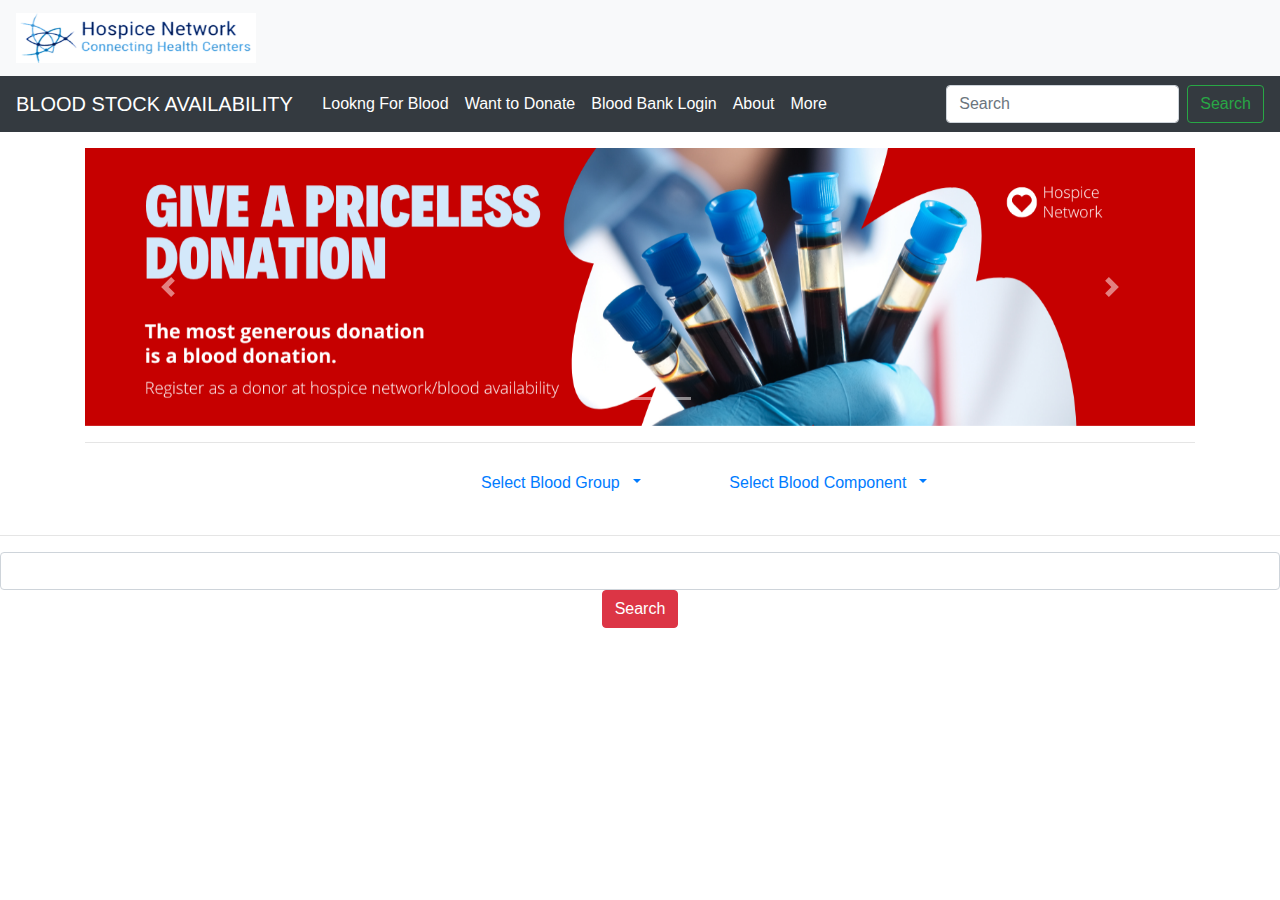
<file: BB.html>
<!DOCTYPE html>
<html lang="en">
  <head>
    <meta charset="utf-8">
    <meta http-equiv="X-UA-Compatible" content="IE=edge">
    <meta name="viewport" content="width=device-width, initial-scale=1">
    <title>Hospice network/blood availability</title>
    
    <link href="bootstrap-4.4.1.css" rel="stylesheet">
    
  </head>
  <body>
    <nav class="navbar navbar-light bg-light">
      <a class="navbar-brand" href="#">
        <img src="Images/LOGO.png" width="240" height="50" class="d-inline-block align-top" alt="">
      </a>
    </nav>
    <nav class="navbar navbar-expand-lg navbar-dark bg-dark">
      <a class="navbar-brand" href="#">BLOOD STOCK AVAILABILITY&nbsp;</a>
      <button class="navbar-toggler" type="button" data-toggle="collapse" data-target="#navbarSupportedContent" aria-controls="navbarSupportedContent" aria-expanded="false" aria-label="Toggle navigation">
      <span class="navbar-toggler-icon"></span>
      </button>
      <div class="collapse navbar-collapse" id="navbarSupportedContent">
        <ul class="navbar-nav mr-auto">
          <li class="nav-item active">
            <a class="nav-link" href="#">Lookng For Blood <span class="sr-only">(current)</span></a>
          </li>
          <li class="nav-item active">
            <a class="nav-link" href="#">Want to Donate <span class="sr-only">(current)</span></a>
          </li>
          <li class="nav-item active">
            <a class="nav-link" href="#">Blood Bank Login <span class="sr-only">(current)</span></a>
          </li>
          <li class="nav-item active">
            <a class="nav-link" href="#">About <span class="sr-only">(current)</span></a>
          </li>
          <li class="nav-item active">
            <a class="nav-link" href="#">More <span class="sr-only">(current)</span></a>
          </li>
        </ul>
        <form class="form-inline my-2 my-lg-0">
          <input class="form-control mr-sm-2" type="search" placeholder="Search" aria-label="Search">
          <button class="btn btn-outline-success my-2 my-sm-0" type="submit">Search</button>
        </form>
      </div>
  </nav>
    <div class="container mt-3">
      <div class="row">
        <div class="col-12">
          <div id="carouselExampleControls" class="carousel slide" data-ride="carousel">
            <ol class="carousel-indicators">
              <li data-target="#carouselExampleControls" data-slide-to="0" class="active"></li>
              <li data-target="#carouselExampleControls" data-slide-to="1"></li>
              <li data-target="#carouselExampleControls" data-slide-to="2"></li>
            </ol>
            <div class="carousel-inner">
              <div class="carousel-item active">
                <img class="d-block w-100" src="Images/BB1.png"First slide">
                <div class="carousel-caption d-none d-md-block">
                </div>
              </div>
              <div class="carousel-item">
                <img class="d-block w-100" src="Images/BB2.png" alt="Second slide">
                <div class="carousel-caption d-none d-md-block">
                </div>
              </div>
              <div class="carousel-item">
                <img class="d-block w-100" src="Images/BB3.png" alt="Third slide">
                <div class="carousel-caption d-none d-md-block">
                </div>
              </div>
            </div>
            <a class="carousel-control-prev" href="#carouselExampleControls" role="button" data-slide="prev">
            <span class="carousel-control-prev-icon" aria-hidden="true"></span>
            <span class="sr-only">Previous</span>
            </a>
            <a class="carousel-control-next" href="#carouselExampleControls" role="button" data-slide="next">
            <span class="carousel-control-next-icon" aria-hidden="true"></span>
            <span class="sr-only">Next</span>
            </a>
          </div>
        </div>
      </div>
      <hr>
    </div>
    <section>
      <div class="container">
        <div class="row">
          <div class="col-lg-4 col-md-6 col-12">
            <ul class="list-unstyled">
              <li class="media">
                <div class="media-body">
                  <h5 class="mt-0 mb-1">
            
                </div>
              </li>
            </ul>
          </div>
          <div class="col-lg-4 col-md-6 col-12">
            <ul class="list-unstyled">
              <li class="media">
                <div class="media-body ">
                  <h5 class="mt-0 mb-1"></h5>
                  <a class="nav-link dropdown-toggle" href="#" id="navbarDropdown" role="button" data-toggle="dropdown" aria-haspopup="true" aria-expanded="false">Select Blood Group&nbsp;
                </a>
                <div class="dropdown-menu" aria-labelledby="navbarDropdown">
                    <a class="dropdown-item" href="#">AB-ve</a>
                    <a class="dropdown-item" href="#">AB+ve</a>
                    <a class="dropdown-item" href="#">A-ve</a>
                    <a class="dropdown-item" href="#">A+ve</a>
                    <a class="dropdown-item" href="#">B-ve</a>
                    <a class="dropdown-item" href="#">B+ve</a>
                    <a class="dropdown-item" href="#">Oh-ve</a>
                    <a class="dropdown-item" href="#">Oh+ve</a>
                    <a class="dropdown-item" href="#">O-ve</a>
                    <a class="dropdown-item" href="#">O+ve</a>
                    <a class="dropdown-item" href="#">All Blood Groups</a>
                    <div class="dropdown-divider"></div>
                    <a class="dropdown-item" href="#">Search</a>
                  </div>
              </h5>
              
            </div>
          <div class="col-lg-4 d-md-none d-lg-block">
            <ul class="list-unstyled">
              <li class="media">
                
                <div class="media-body">
                  <h5 class="mt-0 mb-1"></h5>
                  <a class="nav-link dropdown-toggle" href="#" id="navbarDropdown" role="button" data-toggle="dropdown" aria-haspopup="true" aria-expanded="false">Select Blood Component&nbsp;
                </a>
                <div class="dropdown-menu" aria-labelledby="navbarDropdown">
                    <a class="dropdown-item" href="#">Whole Blood</a>
                    <a class="dropdown-item" href="#">Singlr Donor Platelets</a>
                    <a class="dropdown-item" href="#">Singlr Donor Plasma</a>
                    <a class="dropdown-item" href="#">Sagm Packed RBCs</a>
                    <a class="dropdown-item" href="#">Platelet Rich Plasma</a>
                    <a class="dropdown-item" href="#">Platelet Poor Plasma</a>
                    <a class="dropdown-item" href="#">Platelet Concentrate</a>
                    <a class="dropdown-item" href="#">Plasma</a>
                    <a class="dropdown-item" href="#">Packed RBC</a>
                    <a class="dropdown-item" href="#">Leukoreduced RBC</a>
                    <a class="dropdown-item" href="#">Fresh Frozen Plasma</a>
                    <a class="dropdown-item" href="#">Cryoprecipitate</a>
                    <a class="dropdown-item" href="#">Cryo poor plasma</a>
                    <div class="dropdown-divider"></div>
                    <a class="dropdown-item" href="#">Search</a>
                  </div>
              </h5>
              
            </div>
        </div>
      </div>
    </section>
    <hr>
    <div><input type="text" class="form-control" id="priceto" aria-describedby="basic-addon2">
    </div>
  </div>
  <p class="text-center"><a href="#" class="btn btn-danger" role="button">Search </a></p>
</form>
    <!-- jQuery (necessary for Bootstrap's JavaScript plugins) -->
    <script src="jquery-3.4.1.min.js"></script>
    <!-- Include all compiled plugins (below), or include individual files as needed -->
    <script src="popper.min.js"></script>
    <script src="bootstrap-4.4.1.js"></script>
  </body>
</html>
</file>
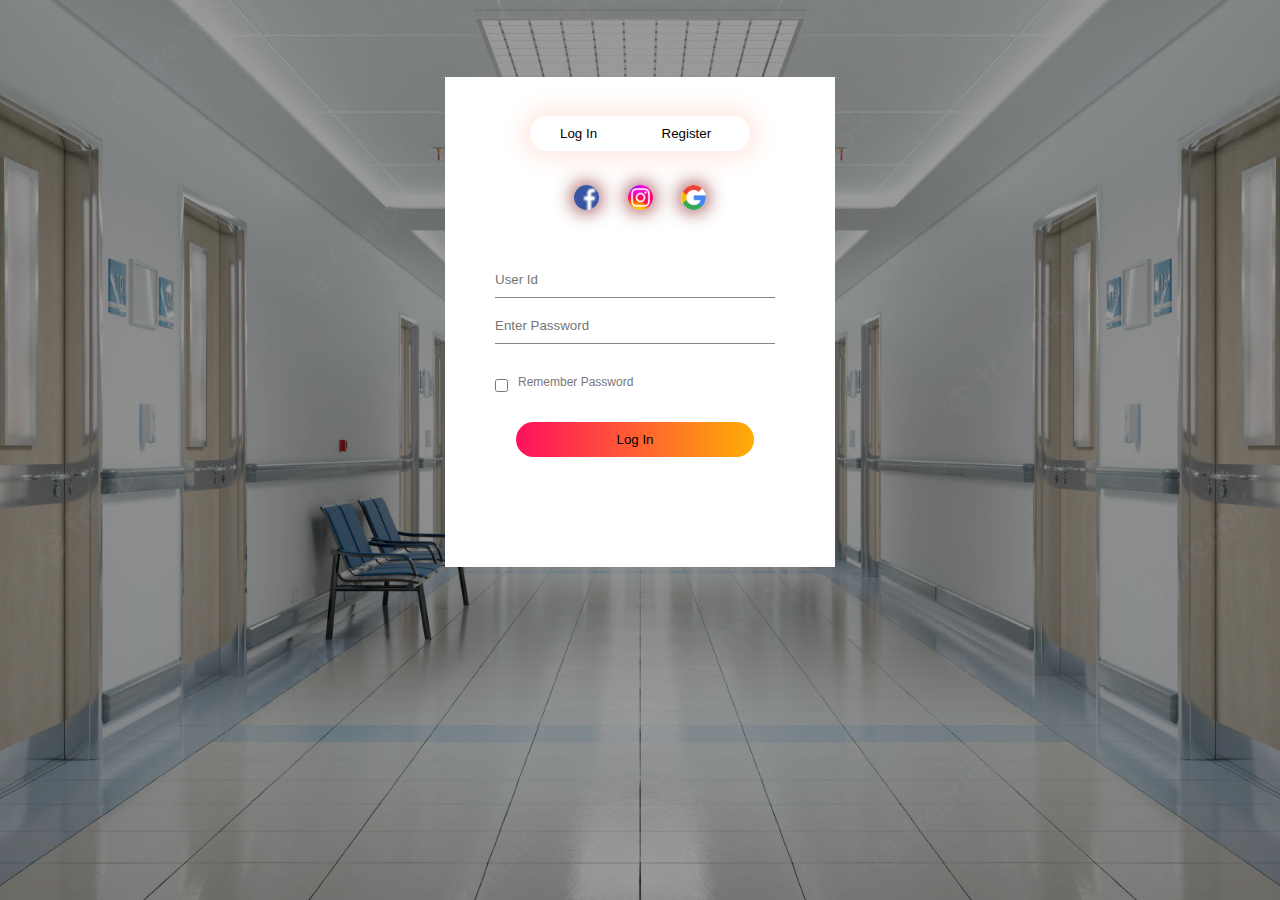
<file: login logout.html>
<html>
<head>
    <title>Login and Regesteration form</title>
    <link rel="stylesheet" href="style.css">
</head>
<body>
    <div class="hero">
        <div class="form-box">
            <div class="button-box">
                <div id="btn"></div>
                <button type="button" class="toggle-btn" onclick="login()">Log In</button>
                <button type="button" class="toggle-btn" onclick="register()">Register</button>
            </div>
            <div class="social-icons">
                <img src="Images/fb.png">
                <img src="Images/insta.webp">
                <img src="Images/google.webp">
        </div>
        <from id="login" class="input-group">
            <input type="text" class="input-field" placeholder="User Id" required>
            <input type="text" class="input-field" placeholder="Enter Password" required>
            <input type="checkbox" class="chech-box"><span>Remember Password</span>
            <button type="submit" class="submit-btn">Log In</button>
        </from>
        <from id="Register" class="input-group">
            <input type="text" class="input-field" placeholder="User Id" required>
            <input type="email" class="input-field" placeholder="Email Id" required>
            <input type="text" class="input-field" placeholder="Enter Password" required>
            <input type="checkbox" class="chech-box"><span>I agree to the terms & conditions</span>
            <button type="submit" class="submit-btn">Register</button>
        </from>
    </div>
</div>
<script>
    var x = document.getElementById("login");
    var y = document.getElementById("Register");
    var z = document.getElementById("btn");

    function register(){
        x.style.left = "-400px";
        y.style.left = "50px";
        z.style.left = "110px";
    }
    function login(){
        x.style.left = "50px";
        y.style.left = "450px";
        z.style.left = "0px";
    }
</script>
        
</body>
</html>
</file>
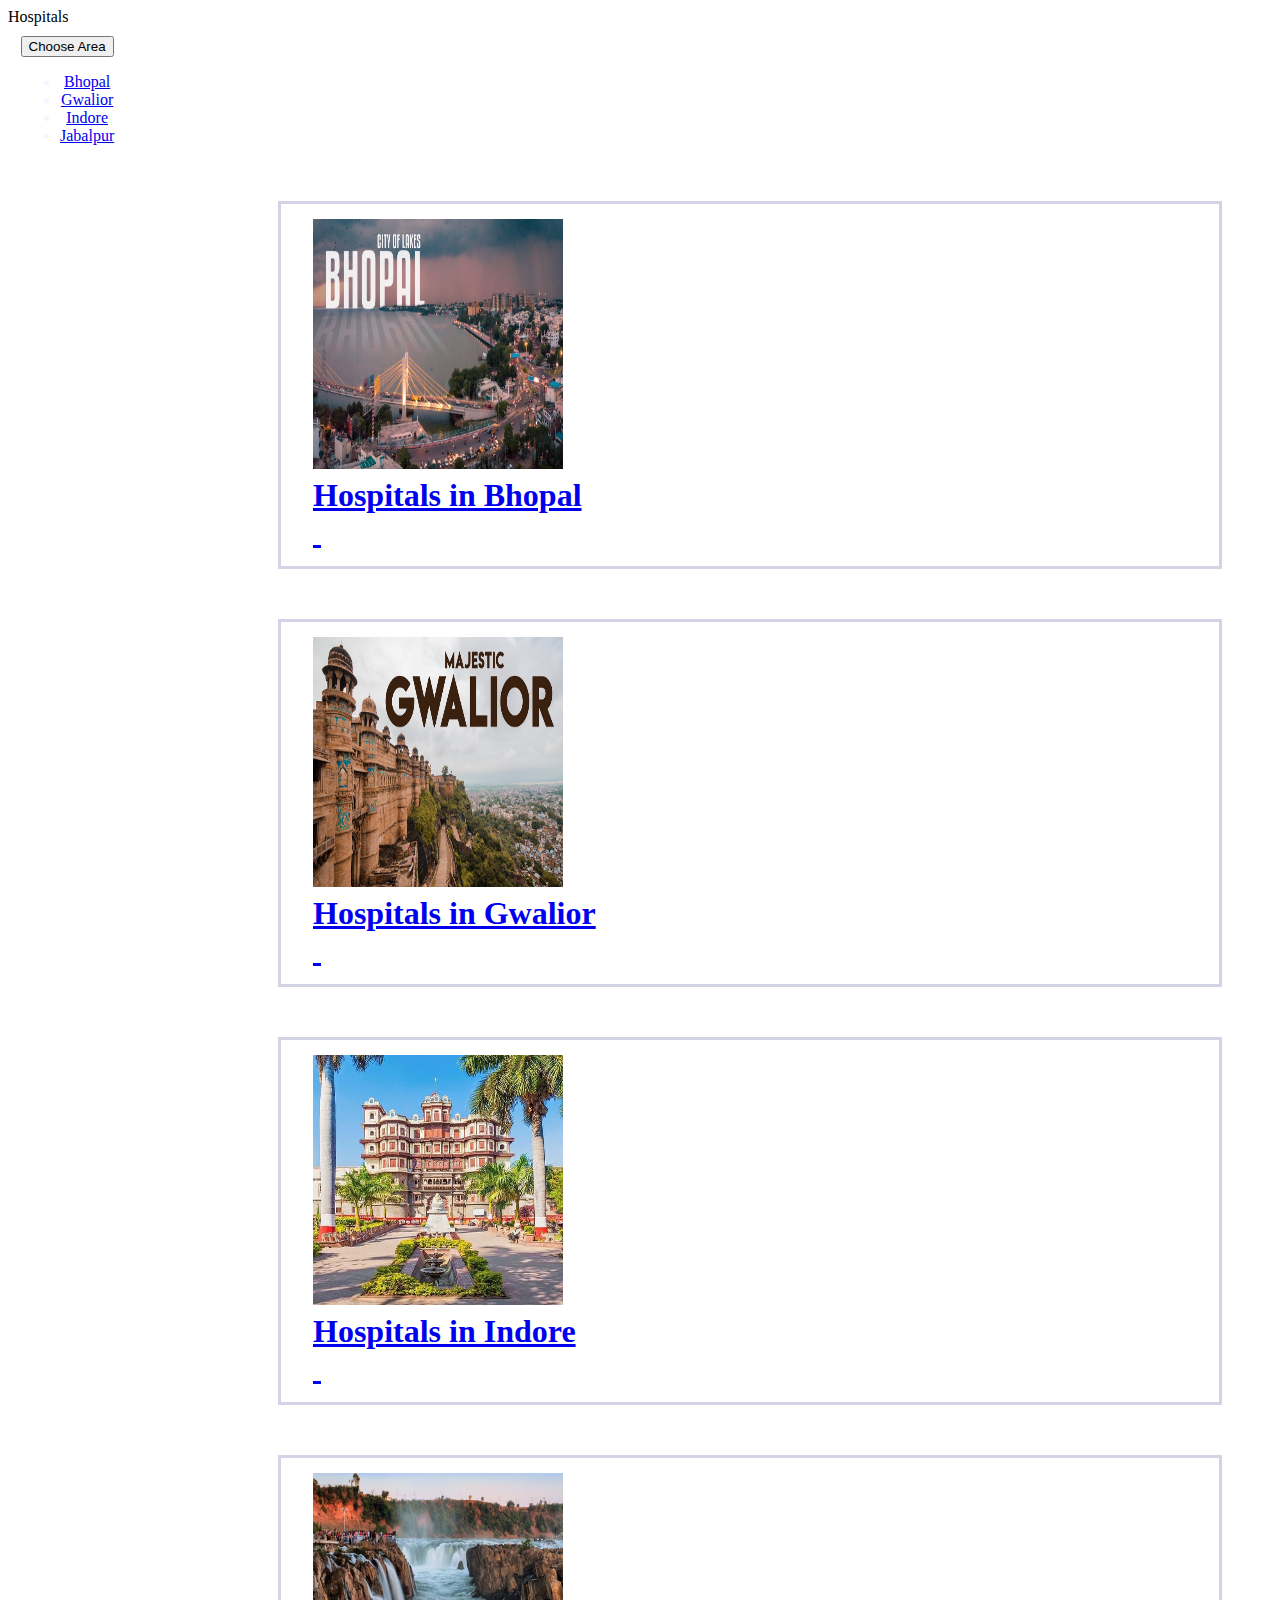
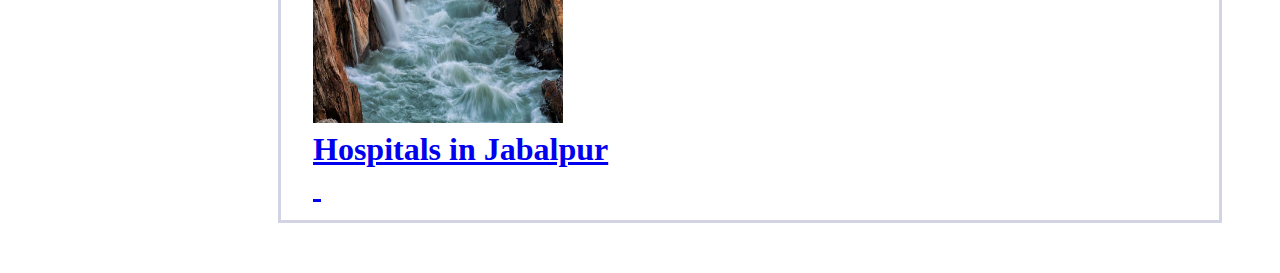
<file: newHos.html>
<!doctype html>
<html lang="en">
  <head>
    <meta charset="utf-8">
    <meta name="viewport" content="width=device-width, initial-scale=1">
    <link href="https://cdn.jsdelivr.net/npm/bootstrap@5.2.0/dist/css/bootstrap.min.css" rel="stylesheet" integrity="sha384-gH2yIJqKdNHPEq0n4Mqa/HGKIhSkIHeL5AyhkYV8i59U5AR6csBvApHHNl/vI1Bx" crossorigin="anonymous">
<script src="https://cdn.jsdelivr.net/npm/bootstrap@5.2.0/dist/js/bootstrap.bundle.min.js" integrity="sha384-A3rJD856KowSb7dwlZdYEkO39Gagi7vIsF0jrRAoQmDKKtQBHUuLZ9AsSv4jD4Xa" crossorigin="anonymous"></script>
    <title>Hospitals</title>
    <style>
        
        figcaption{
            font-weight: bolder;
            font: optional;
        }
        #Soo{
            border: none;
            color: aliceblue;
            padding: 10px 10px;
            text-align: center;
            text-decoration: none;
            display: inline-block;
            font-size: 16px;
            margin: 0px 2px;
            cursor: pointer;
        }
        #B{
            border:outset;
            color: aliceblue;
            padding: 10px 10px;
            text-decoration: none;
            display: inline-block ;
            font-size: 10px;
            margin: 50px 0px 50px 400px;
            cursor: pointer;
        }
        #b{
            border:outset;
            color: aliceblue;
            padding: 10px 10px;
            text-decoration: none;
            display: inline-block ;
            font-size: 10px;
            margin: 50px 500px 50px 0px;
            cursor: pointer;
        }
        #A{
            padding: 15px 32px;
            margin: 30px 50px 50px 270px;
            border: solid rgba(39, 43, 126, 0.208);
            font-size: xx-large;
        }
        #AB{
            padding: 15px 32px;
            margin: 0px 50px 0px 270px;
            border: solid rgba(39, 43, 126, 0.208);
            font-size: xx-large;
        }
        #ABC{
            padding: 15px 32px;
            margin: 30px 50px 50px 270px;
            border: solid rgba(39, 43, 126, 0.208);
            font-size: xx-large;
        }
        #df{
            padding: 15px 32px;
            margin: 0px 50px 0px 270px;
            border: solid rgba(39, 43, 126, 0.208);
            font-size: xx-large;
        }
    </style>
  </head>
  <body>
    <nav class="navbar navbar-dark bg-dark">
        <div class="container-fluid">
          <span class="navbar-brand mb-0 h1">Hospitals</span>
        </div>
      </nav>
      
      
      <div id="Soo" class="dropdown">
        <button class="btn btn-secondary dropdown-toggle p-2" type="button" data-bs-toggle="dropdown" aria-expanded="false">
          Choose Area
        </button>
        <ul class="dropdown-menu ">
          <li><a class="dropdown-item" href="http://127.0.0.1:5500/Sub%20pages/bhopal%20hospitals.html">Bhopal</a></li>
          <li><a class="dropdown-item" href="http://127.0.0.1:5500/Sub%20pages/Gwalior%20hospitals.html">Gwalior</a></li>
          <li><a class="dropdown-item" href="http://127.0.0.1:5500/Sub%20pages/Source%20Code.html">Indore</a></li>
          <li><a class="dropdown-item" href="http://127.0.0.1:5500/Sub%20pages/Jabalpur%20hospital.html">Jabalpur</a></li>
        </ul>
      </div>

      <figure id="A" class="shadow p-3 mb-5 bg-body rounded" class="figure">
        <img src="Images/maxresdefault.jpg" class="figure-img img-fluid rounded " height="250px" width="250px" alt="..." >
        <a target="blank" class="nav-link" href="http://127.0.0.1:5500/Sub%20pages/bhopal%20hospitals.html"><figcaption class="figure-caption text-end">Hospitals in Bhopal</figcaption>&nbsp;</a>
      </figure>
      <figure id="ABC" class="shadow p-3 mb-5 bg-body rounded" class="figure">
        <img src="Images/maxresdefault (1).jpg" class="figure-img img-fluid rounded" height="250px" width="250px" alt="...">
       <a target="blank" class="nav-link" href="http://127.0.0.1:5500/Sub%20pages/Gwalior%20hospitals.html"><figcaption class="figure-caption text-end">Hospitals in Gwalior</figcaption>&nbsp;</a>
      </figure>
      <figure id="ABC" class="shadow p-3 mb-5 bg-body rounded" class="figure">
        <img src="Images/indore.jpg" class="figure-img img-fluid rounded" height="250px" width="250px" alt="...">
       <a target="blank" class="nav-link" href="http://127.0.0.1:5500/Sub%20pages/Source%20Code.html"><figcaption class="figure-caption text-end">Hospitals in Indore</figcaption>&nbsp;</a>
      </figure>

      <figure id="ABC" class="shadow p-3 mb-5 bg-body rounded" class="figure">
        <img src="Images/Dhuandhar-Falls.jpg" class="figure-img img-fluid rounded" height="250px" width="250px" alt="...">
       <a target="blank" class="nav-link" href="http://127.0.0.1:5500/Sub%20pages/Jabalpur%20hospital.html"><figcaption class="figure-caption text-end">Hospitals in Jabalpur</figcaption>&nbsp;</a>
      </figure>
  </body>
</html>
</file>
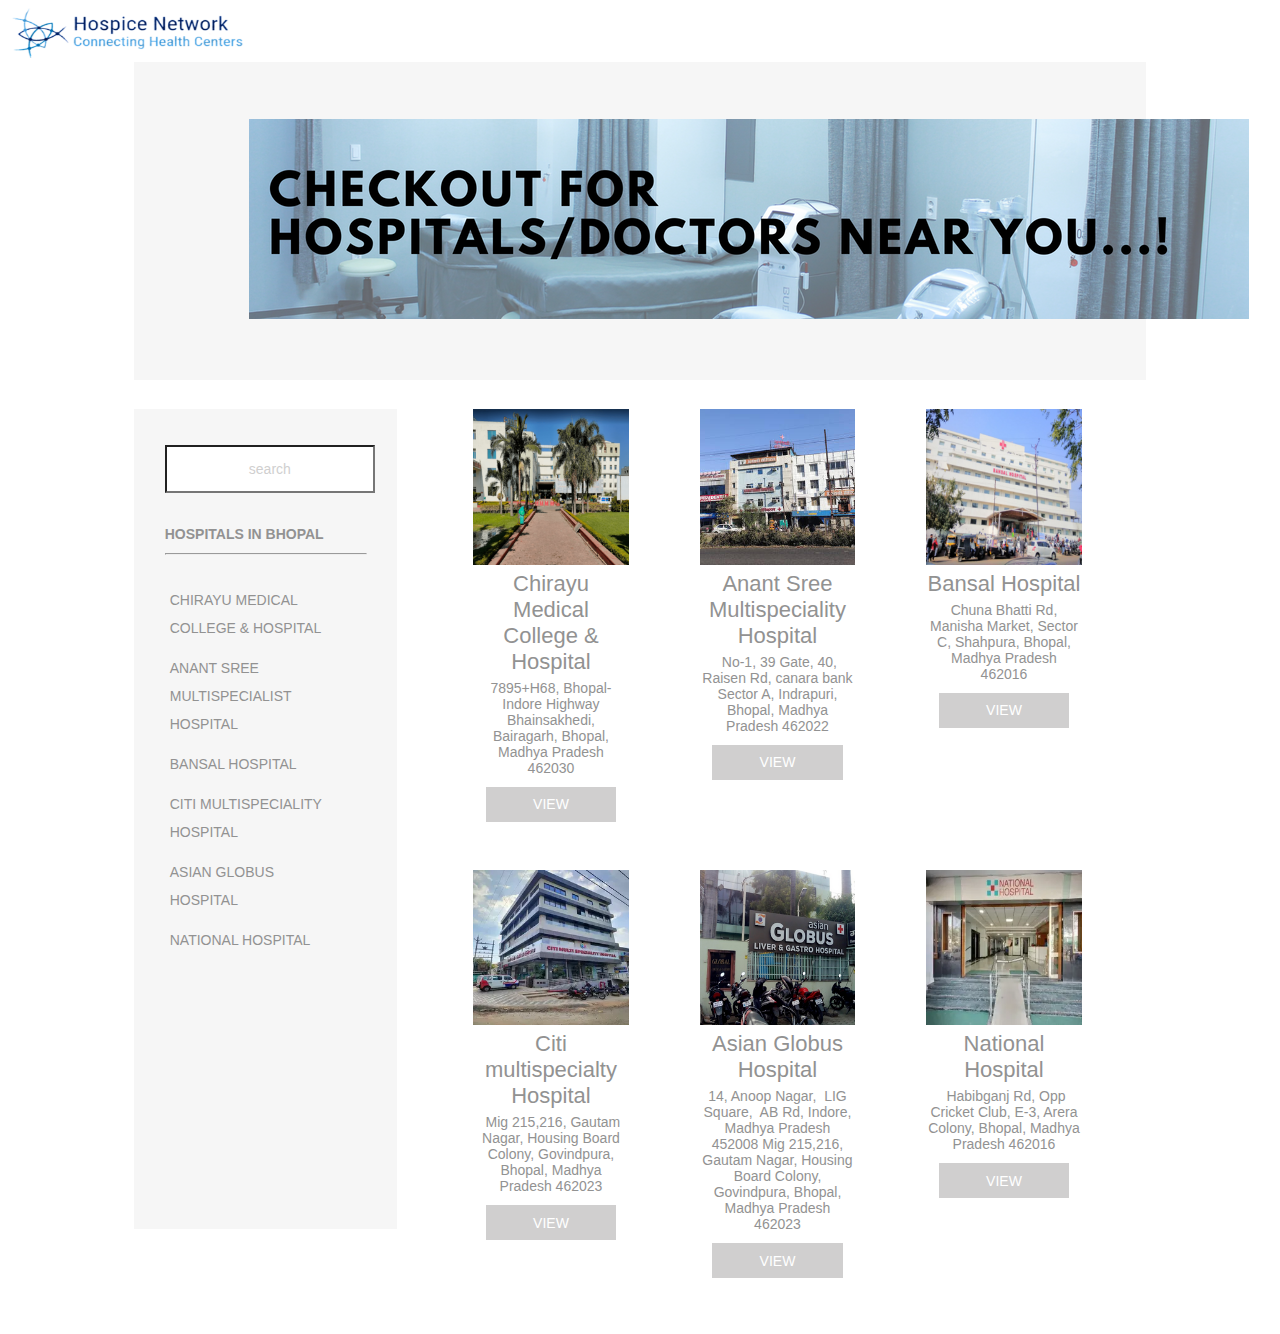
<file: Sub pages/bhopal hospitals.html>
<!doctype html>
<html>
<head>
<meta charset="utf-8">
<title>Hospice Network/hospitals/sub-hospitals</title>
<link href="eCommerceStyle.css" rel="stylesheet">
<meta name="viewport" content="width=device-width, initial-scale=1">
<link href="file:///C|/Users/This Pc/AppData/Roaming/Adobe/Dreamweaver 2021/en_US/Configuration/Temp/Assets/eam30F9.tmp/eCommerceAssets/styles/eCommerceStyle.css" rel="stylesheet" type="text/css">
<!--The following script tag downloads a font from the Adobe Edge Web Fonts server for use within the web page. We recommend that you do not modify it.-->
<script>var __adobewebfontsappname__="dreamweaver"</script><script src="http://use.edgefonts.net/montserrat:n4:default;source-sans-pro:n2:default.js" type="text/javascript"></script>
</head>

<body>
    <nav class="navbar navbar-light bg-light">
      <a class="navbar-brand" href="#">
        <img src="Images/LOGO.png" width="240" height="50" class="d-inline-block align-top" alt="">
      </a>
    </nav>
<div id="mainWrapper">
  <section id="offer">
    <div class="carousel-inner">
              <div class="carousel-item active">
                <img class="d-block w-100" src="Images/FINAL B.png" alt="First slide">
                <div class="carousel-caption d-none d-md-block">
                </div>
              </div>
  </section>
  <div id="content">
    <section class="sidebar"> 
      <!-- This adds a sidebar with 1 searchbox,2 menusets, each with 4 links -->
      <input type="text"  id="search" value="search">
      <div id="menubar">
        <nav class="menu">
          <h2><!-- Title for menuset 1 -->HOSPITALS IN BHOPAL </h2>
          <hr>
          <ul>
            <!-- List of links under menuset 1 -->
            <li><a href="#" title="Link">CHIRAYU MEDICAL COLLEGE & HOSPITAL</a></li>
            <li><a href="#" title="Link">ANANT SREE MULTISPECIALIST HOSPITAL</a></li>
            <li><a href="#" title="Link">BANSAL HOSPITAL</a></li>
            <li><a href="#" title="Link">CITI MULTISPECIALITY HOSPITAL</a></li>
            <li><a href="#" title="Link">ASIAN GLOBUS HOSPITAL</a></li>
            <li><a href="#" title="Link">NATIONAL HOSPITAL</a></li>
            </ul>
        </nav>
      </div>
    </section>
    <section class="mainContent">
      <div class="productRow"><!-- Each product row contains info of 3 elements -->
        <article class="productInfo"><!-- Each individual product description -->
          <div><img alt="sample" src="Images/chirrayu.png"></div>
          <p class="price">Chirayu Medical College & Hospital</p>
          <p class="productContent">7895+H68, Bhopal-Indore Highway Bhainsakhedi, Bairagarh, Bhopal, Madhya Pradesh 462030</p>
          <input type="button" name="button" value="VIEW" class="buyButton">
        </article>
        <article class="productInfo"><!-- Each individual product description -->
          <div><img alt="sample" src="Images/anant shree.jpg"></div>
          <p class="price">Anant Sree Multispeciality Hospital</p>
          <p class="productContent"> No-1, 39 Gate, 40, Raisen Rd, canara bank Sector A, Indrapuri, Bhopal, Madhya Pradesh 462022</p>
          <input type="button" name="button" value="VIEW" class="buyButton">
        </article>
        <article class="productInfo"> <!-- Each individual product description -->
          <div><img alt="sample" src="Images/bansal hospitals.png"></div>
          <p class="price">Bansal Hospital</p>
          <p class="productContent">Chuna Bhatti Rd, Manisha Market, Sector C, Shahpura, Bhopal, Madhya Pradesh 462016</p>
          <input type="button" name="button" value="VIEW" class="buyButton">
        </article>
      </div>
      <div class="productRow"> 
        <!-- Each product row contains info of 3 elements -->
        <article class="productInfo"> <!-- Each individual product description -->
          <div><img alt="sample" src="Images/citi multi spec.webp"></div>
          <p class="price">Citi multispecialty Hospital</p>
          <p class="productContent"> Mig 215,216, Gautam Nagar, Housing Board Colony, Govindpura, Bhopal, Madhya Pradesh 462023</p>
          <input type="button" name="button" value="VIEW" class="buyButton">
        </article>
        <article class="productInfo"> <!-- Each individual product description -->
          <div><img alt="sample" src="Images/GLOBUS.png"></div>
          <p class="price">Asian Globus Hospital</p>
          <p class="productContent">14, Anoop Nagar,  LIG Square,  AB Rd, Indore,  Madhya Pradesh 452008 Mig 215,216, Gautam Nagar, Housing Board Colony, Govindpura, Bhopal, Madhya Pradesh 462023</p>
          <input type="button" name="button" value="VIEW" class="buyButton">
        </article>
        <article class="productInfo"><!-- Each individual product description -->
          <div><img alt="sample" src="Images/National hospital.webp"></div>
          <p class="price">National Hospital</p>
          <p class="productContent"> Habibganj Rd, Opp Cricket Club, E-3, Arera Colony, Bhopal, Madhya Pradesh 462016</p>
          <input type="button" name="button" value="VIEW" class="buyButton">
        </article>
      </div>
    </section>
  </div>
</div>
</body>
</html>
</file>
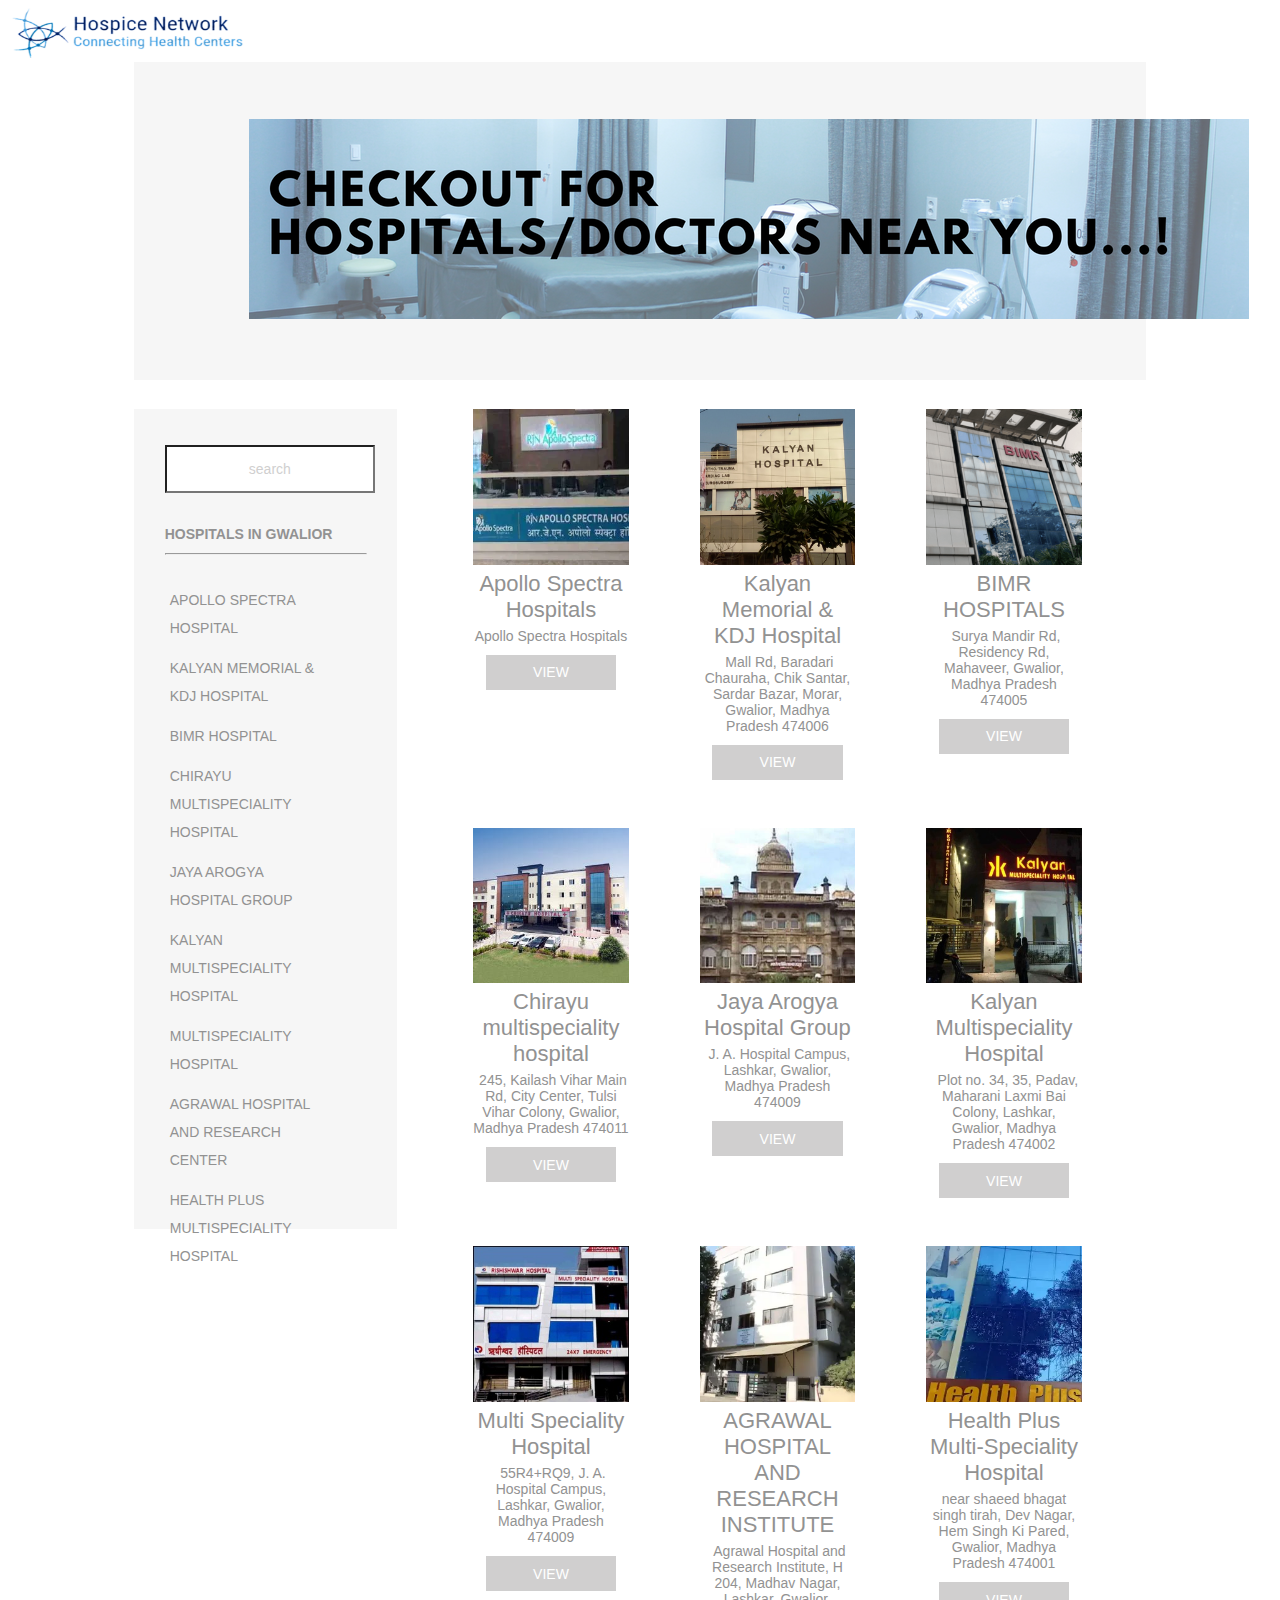
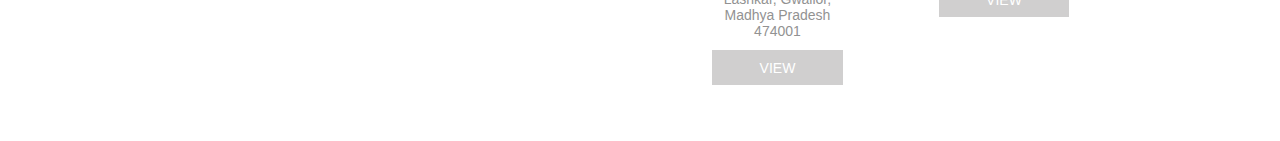
<file: Sub pages/Gwalior hospitals.html>
<!doctype html>
<html>
<head>
<meta charset="utf-8">
<title>Hospice Network/hospitals/sub-hospitals</title>
<link href="eCommerceStyle.css" rel="stylesheet">
<meta name="viewport" content="width=device-width, initial-scale=1">
<link href="file:///C|/Users/This Pc/AppData/Roaming/Adobe/Dreamweaver 2021/en_US/Configuration/Temp/Assets/eam30F9.tmp/eCommerceAssets/styles/eCommerceStyle.css" rel="stylesheet" type="text/css">
<!--The following script tag downloads a font from the Adobe Edge Web Fonts server for use within the web page. We recommend that you do not modify it.-->
<script>var __adobewebfontsappname__="dreamweaver"</script><script src="http://use.edgefonts.net/montserrat:n4:default;source-sans-pro:n2:default.js" type="text/javascript"></script>
</head>

<body>
    <nav class="navbar navbar-light bg-light">
      <a class="navbar-brand" href="#">
        <img src="Images/LOGO.png" width="240" height="50" class="d-inline-block align-top" alt="">
      </a>
    </nav>
<div id="mainWrapper">
  <section id="offer">
    <div class="carousel-inner">
              <div class="carousel-item active">
                <img class="d-block w-100" src="Images/FINAL B.png" alt="First slide">
                <div class="carousel-caption d-none d-md-block">
                </div>
              </div>
  </section>
  <div id="content">
    <section class="sidebar"> 
      <!-- This adds a sidebar with 1 searchbox,2 menusets, each with 4 links -->
      <input type="text"  id="search" value="search">
      <div id="menubar">
        <nav class="menu">
          <h2><!-- Title for menuset 1 -->HOSPITALS IN GWALIOR </h2>
          <hr>
          <ul>
            <!-- List of links under menuset 1 -->
            <li><a href="#" title="Link">APOLLO SPECTRA HOSPITAL</a></li>
            <li><a href="#" title="Link">KALYAN MEMORIAL & KDJ HOSPITAL</a></li>
            <li><a href="#" title="Link">BIMR HOSPITAL</a></li>
            <li><a href="#" title="Link">CHIRAYU MULTISPECIALITY HOSPITAL</a></li>
            <li><a href="#" title="Link">JAYA AROGYA HOSPITAL GROUP</a></li>
            <li><a href="#" title="Link">KALYAN MULTISPECIALITY HOSPITAL</a></li>
            <li><a href="#" title="Link">MULTISPECIALITY HOSPITAL</a></li>
            <li><a href="#" title="Link">AGRAWAL HOSPITAL AND RESEARCH CENTER</a></li>
            <li><a href="#" title="Link">HEALTH PLUS MULTISPECIALITY HOSPITAL</a></li>
            </ul>
        </nav>
      </div>
    </section>
    <section class="mainContent">
      <div class="productRow"><!-- Each product row contains info of 3 elements -->
        <article class="productInfo"><!-- Each individual product description -->
          <div><img alt="sample" src="Images/apollo gwalior (1).webp"></div>
          <p class="price">Apollo Spectra Hospitals</p>
          <p class="productContent">Apollo Spectra Hospitals</p>
          <input type="button" name="button" value="VIEW" class="buyButton">
        </article>
        <article class="productInfo"><!-- Each individual product description -->
          <div><img alt="sample" src="Images/kalyan gwalior.png"></div>
          <p class="price">Kalyan Memorial & KDJ Hospital</p>
          <p class="productContent"> Mall Rd, Baradari Chauraha, Chik Santar, Sardar Bazar, Morar, Gwalior, Madhya Pradesh 474006</p>
          <input type="button" name="button" value="VIEW" class="buyButton">
        </article>
        <article class="productInfo"> <!-- Each individual product description -->
          <div><img alt="sample" src="Images/BIMR gwalior.png"></div>
          <p class="price">BIMR HOSPITALS</p>
          <p class="productContent"> Surya Mandir Rd, Residency Rd, Mahaveer, Gwalior, Madhya Pradesh 474005</p>
          <input type="button" name="button" value="VIEW" class="buyButton">
        </article>
      </div>
      <div class="productRow"> 
        <!-- Each product row contains info of 3 elements -->
        <article class="productInfo"> <!-- Each individual product description -->
          <div><img alt="sample" src="Images/chirayu gwalior.jpg"></div>
          <p class="price">Chirayu multispeciality hospital</p>
          <p class="productContent"> 245, Kailash Vihar Main Rd, City Center, Tulsi Vihar Colony, Gwalior, Madhya Pradesh 474011</p>
          <input type="button" name="button" value="VIEW" class="buyButton">
        </article>
        <article class="productInfo"> <!-- Each individual product description -->
          <div><img alt="sample" src="Images/jaya gwalior.jpg"></div>
          <p class="price">Jaya Arogya Hospital Group</p>
          <p class="productContent"> J. A. Hospital Campus, Lashkar, Gwalior, Madhya Pradesh 474009</p>
          <input type="button" name="button" value="VIEW" class="buyButton">
        </article>
        <article class="productInfo"><!-- Each individual product description -->
          <div><img alt="sample" src="Images/kalyaan musltispeciality gwalior.jpg"></div>
          <p class="price">Kalyan Multispeciality Hospital </p>
          <p class="productContent">  Plot no. 34, 35, Padav, Maharani Laxmi Bai Colony, Lashkar, Gwalior, Madhya Pradesh 474002</p>
          <input type="button" name="button" value="VIEW" class="buyButton">
        </article>
        <article class="productInfo"><!-- Each individual product description -->
          <div><img alt="sample" src="Images/multispeciality gwalior.jpg"></div>
          <p class="price">Multi Speciality Hospital</p>
          <p class="productContent"> 55R4+RQ9, J. A. Hospital Campus, Lashkar, Gwalior, Madhya Pradesh 474009</p>
          <input type="button" name="button" value="VIEW" class="buyButton">
        </article>
        <article class="productInfo"><!-- Each individual product description -->
          <div><img alt="sample" src="Images/agrawal gwalior.webp"></div>
          <p class="price">AGRAWAL HOSPITAL AND RESEARCH INSTITUTE</p>
          <p class="productContent"> Agrawal Hospital and Research Institute, H 204, Madhav Nagar, Lashkar, Gwalior, Madhya Pradesh 474001</p>
          <input type="button" name="button" value="VIEW" class="buyButton">
        </article>
        <article class="productInfo"><!-- Each individual product description -->
          <div><img alt="sample" src="Images/health plus gwalior.webp"></div>
          <p class="price">Health Plus Multi-Speciality Hospital</p>
          <p class="productContent">near shaeed bhagat singh tirah, Dev Nagar, Hem Singh Ki Pared, Gwalior, Madhya Pradesh 474001</p>
          <input type="button" name="button" value="VIEW" class="buyButton">
        </article>
        </div>
    </section>
  </div>
</div>
</body>
</html>
</file>
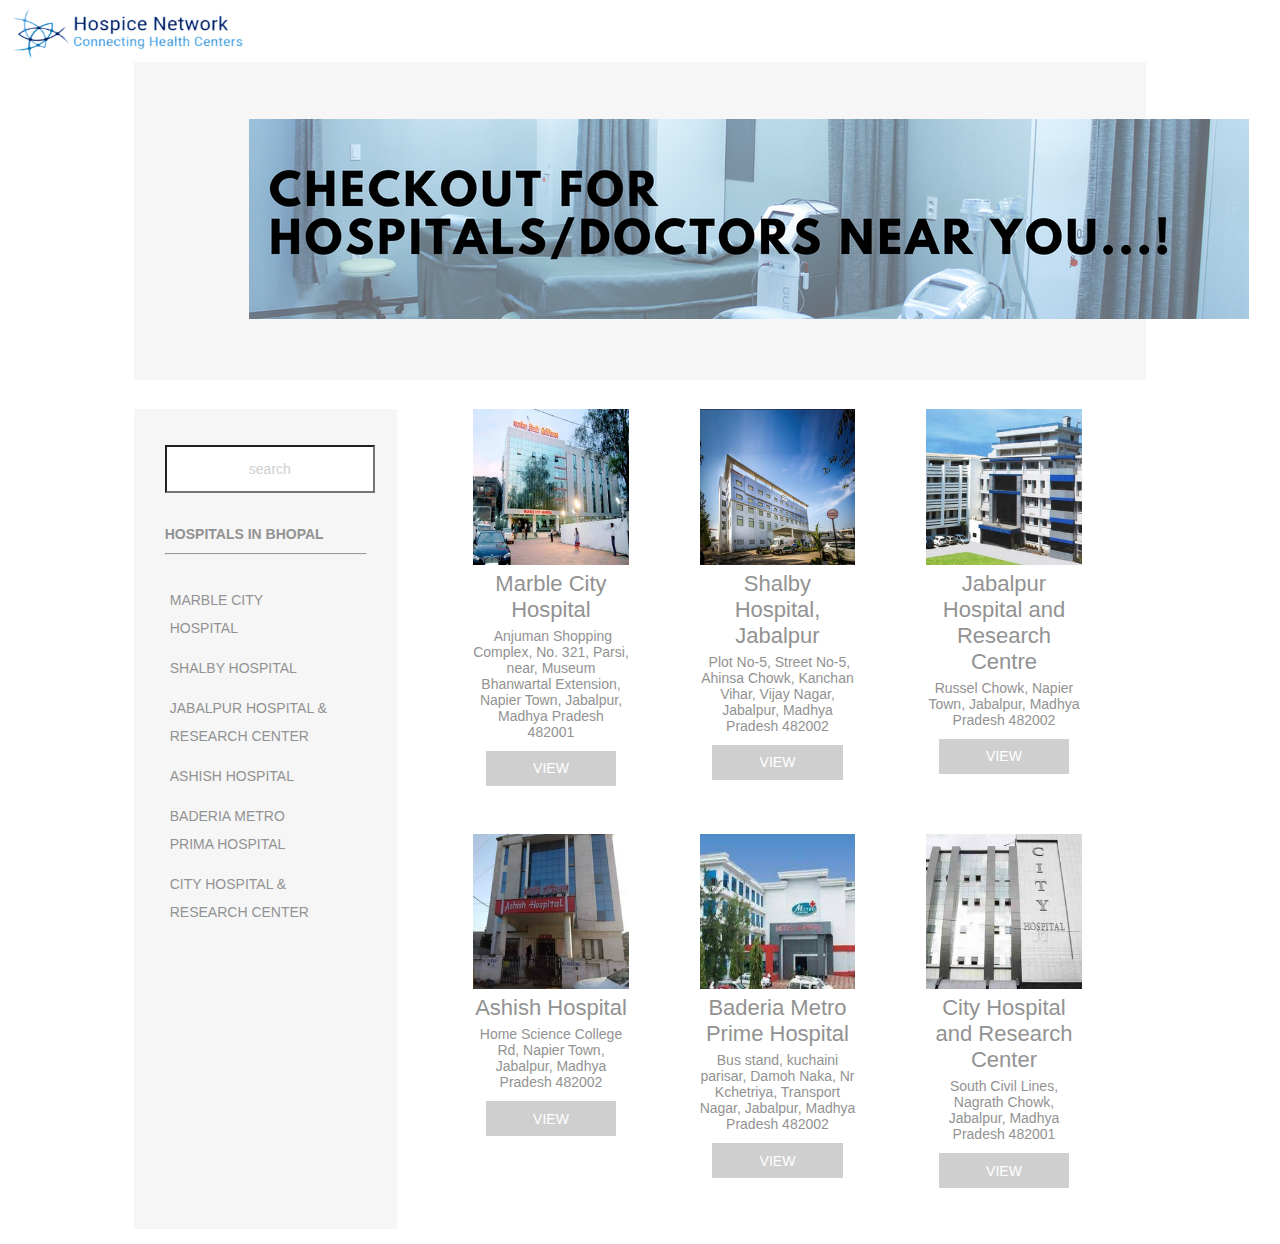
<file: Sub pages/Jabalpur hospital.html>
<!doctype html>
<html>
<head>
<meta charset="utf-8">
<title>Hospice Network/hospitals/sub-hospitals</title>
<link href="eCommerceStyle.css" rel="stylesheet">
<meta name="viewport" content="width=device-width, initial-scale=1">
<link href="file:///C|/Users/This Pc/AppData/Roaming/Adobe/Dreamweaver 2021/en_US/Configuration/Temp/Assets/eam30F9.tmp/eCommerceAssets/styles/eCommerceStyle.css" rel="stylesheet" type="text/css">
<!--The following script tag downloads a font from the Adobe Edge Web Fonts server for use within the web page. We recommend that you do not modify it.-->
<script>var __adobewebfontsappname__="dreamweaver"</script><script src="http://use.edgefonts.net/montserrat:n4:default;source-sans-pro:n2:default.js" type="text/javascript"></script>
</head>

<body>
    <nav class="navbar navbar-light bg-light">
      <a class="navbar-brand" href="#">
        <img src="Images/LOGO.png" width="240" height="50" class="d-inline-block align-top" alt="">
      </a>
    </nav>
<div id="mainWrapper">
  <section id="offer">
    <div class="carousel-inner">
              <div class="carousel-item active">
                <img class="d-block w-100" src="Images/FINAL B.png" alt="First slide">
                <div class="carousel-caption d-none d-md-block">
                </div>
              </div>
  </section>
  <div id="content">
    <section class="sidebar"> 
      <!-- This adds a sidebar with 1 searchbox,2 menusets, each with 4 links -->
      <input type="text"  id="search" value="search">
      <div id="menubar">
        <nav class="menu">
          <h2><!-- Title for menuset 1 -->HOSPITALS IN BHOPAL </h2>
          <hr>
          <ul>
            <!-- List of links under menuset 1 -->
            <li><a href="#" title="Link">MARBLE CITY HOSPITAL</a></li>
            <li><a href="#" title="Link">SHALBY HOSPITAL</a></li>
            <li><a href="#" title="Link">JABALPUR HOSPITAL & RESEARCH CENTER</a></li>
            <li><a href="#" title="Link">ASHISH HOSPITAL</a></li>
            <li><a href="#" title="Link">BADERIA METRO PRIMA HOSPITAL</a></li>
            <li><a href="#" title="Link">CITY HOSPITAL & RESEARCH CENTER</a></li>
            </ul>
        </nav>
      </div>
    </section>
    <section class="mainContent">
      <div class="productRow"><!-- Each product row contains info of 3 elements -->
        <article class="productInfo"><!-- Each individual product description -->
          <div><img alt="sample" src="Images/MARBLE CITY JABALPUR.jpg"></div>
          <p class="price">Marble City Hospital</p>
          <p class="productContent"> Anjuman Shopping Complex, No. 321, Parsi, near, Museum Bhanwartal Extension, Napier Town, Jabalpur, Madhya Pradesh 482001</p>
          <input type="button" name="button" value="VIEW" class="buyButton">
        </article>
        <article class="productInfo"><!-- Each individual product description -->
          <div><img alt="sample" src="Images/Shalby-Jabalpur.jpg"></div>
          <p class="price">Shalby Hospital, Jabalpur</p>
          <p class="productContent"> Plot No-5, Street No-5, Ahinsa Chowk, Kanchan Vihar, Vijay Nagar, Jabalpur, Madhya Pradesh 482002</p>
          <input type="button" name="button" value="VIEW" class="buyButton">
        </article>
        <article class="productInfo"> <!-- Each individual product description -->
          <div><img alt="sample" src="Images/JABALPUR H AND R CENTER.jpg"></div>
          <p class="price">Jabalpur Hospital and Research Centre</p>
          <p class="productContent">Russel Chowk, Napier Town, Jabalpur, Madhya Pradesh 482002</p>
          <input type="button" name="button" value="VIEW" class="buyButton">
        </article>
      </div>
      <div class="productRow"> 
        <!-- Each product row contains info of 3 elements -->
        <article class="productInfo"> <!-- Each individual product description -->
          <div><img alt="sample" src="Images/ASHISH HOSPITAL (1).jpg"></div>
          <p class="price">Ashish Hospital</p>
          <p class="productContent">Home Science College Rd, Napier Town, Jabalpur, Madhya Pradesh 482002</p>
          <input type="button" name="button" value="VIEW" class="buyButton">
        </article>
        <article class="productInfo"> <!-- Each individual product description -->
          <div><img alt="sample" src="Images/BADERIA.jpg"></div>
          <p class="price">Baderia Metro Prime Hospital</p>
          <p class="productContent">Bus stand, kuchaini parisar, Damoh Naka, Nr Kchetriya, Transport Nagar, Jabalpur, Madhya Pradesh 482002</p>
          <input type="button" name="button" value="VIEW" class="buyButton">
        </article>
        <article class="productInfo"><!-- Each individual product description -->
          <div><img alt="sample" src="Images/CITY H.jpg"></div>
          <p class="price">City Hospital and Research Center</p>
          <p class="productContent">South Civil Lines, Nagrath Chowk, Jabalpur, Madhya Pradesh 482001</p>
          <input type="button" name="button" value="VIEW" class="buyButton">
        </article>
      </div>
    </section>
  </div>
</div>
</body>
</html>
</file>
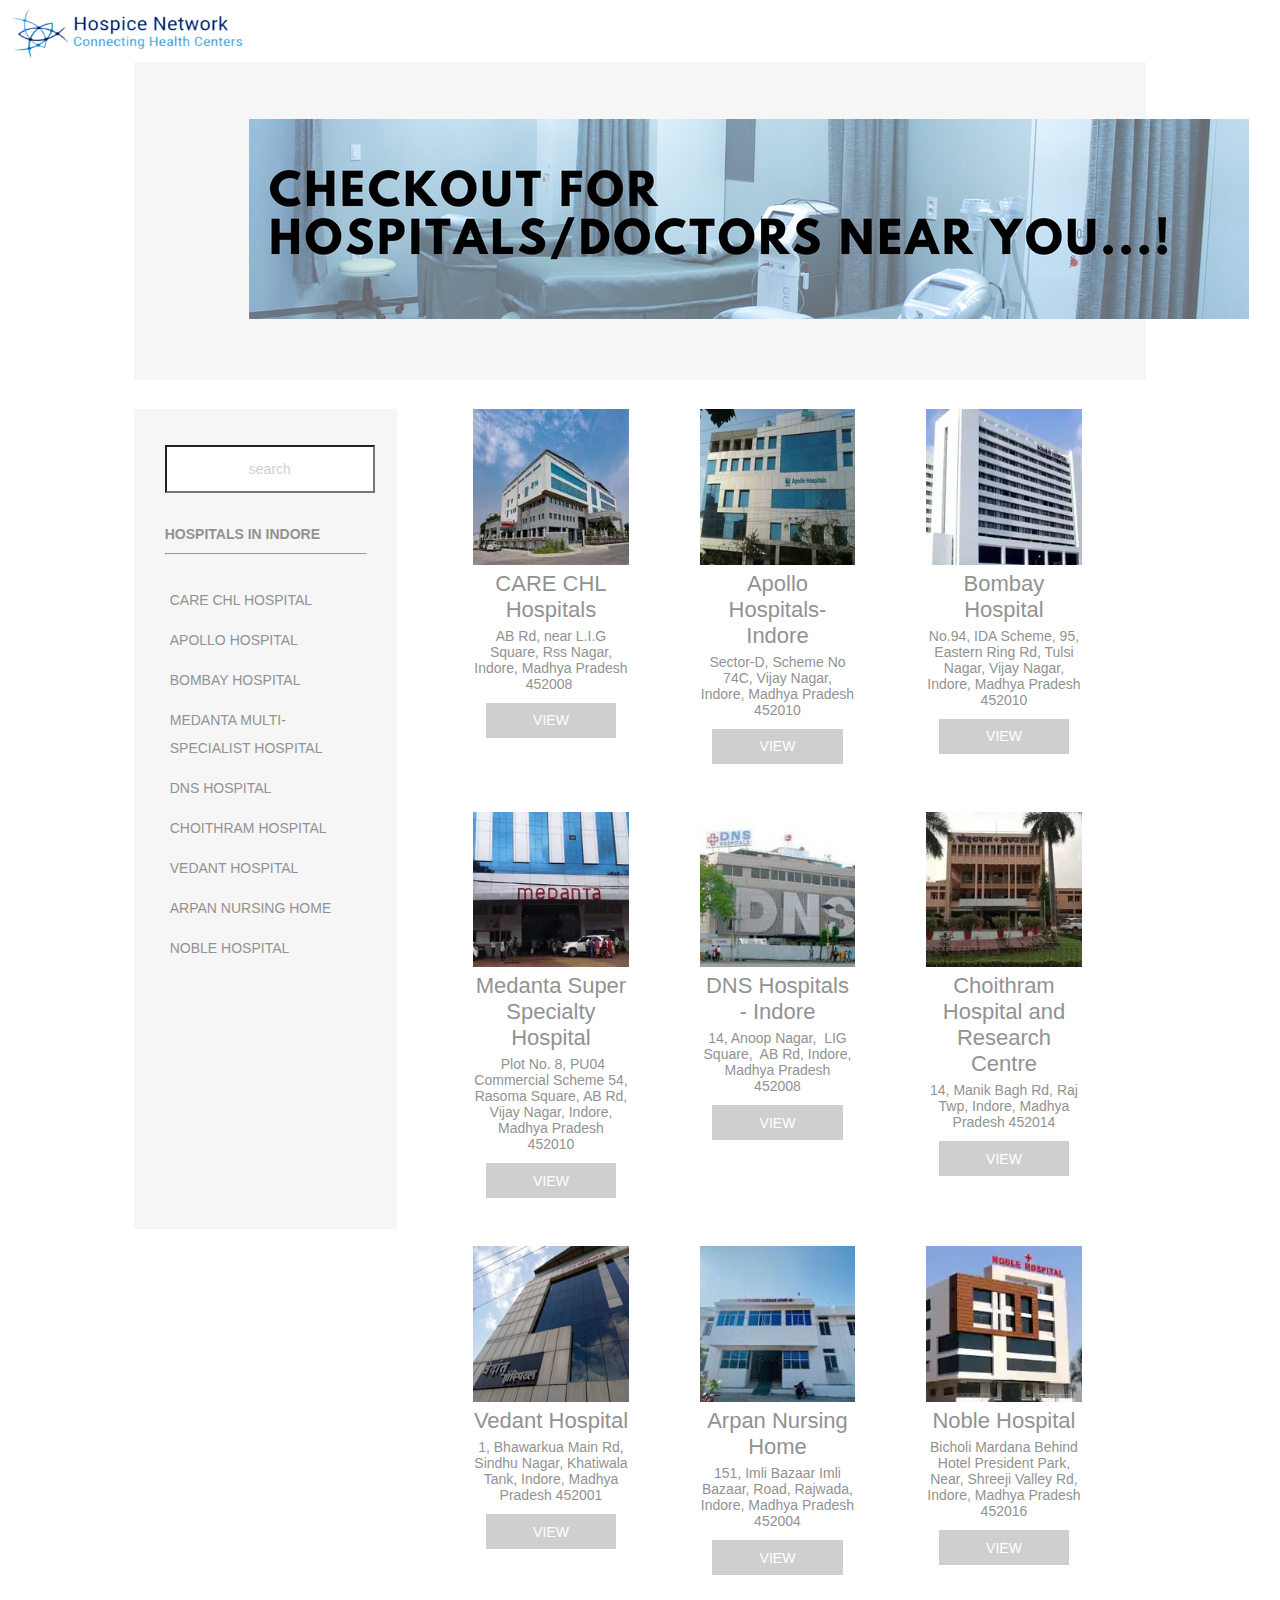
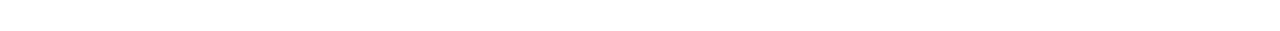
<file: Sub pages/Source Code.html>
<!doctype html>
<html>
<head>
<meta charset="utf-8">
<title>Hospice Network/hospitals/sub-hospitals</title>
<link href="eCommerceStyle.css" rel="stylesheet">
<meta name="viewport" content="width=device-width, initial-scale=1">
<link href="file:///C|/Users/This Pc/AppData/Roaming/Adobe/Dreamweaver 2021/en_US/Configuration/Temp/Assets/eam30F9.tmp/eCommerceAssets/styles/eCommerceStyle.css" rel="stylesheet" type="text/css">
<!--The following script tag downloads a font from the Adobe Edge Web Fonts server for use within the web page. We recommend that you do not modify it.-->
<script>var __adobewebfontsappname__="dreamweaver"</script><script src="http://use.edgefonts.net/montserrat:n4:default;source-sans-pro:n2:default.js" type="text/javascript"></script>
</head>

<body>
    <nav class="navbar navbar-light bg-light">
      <a class="navbar-brand" href="#">
        <img src="Images/LOGO.png" width="240" height="50" class="d-inline-block align-top" alt="">
      </a>
    </nav>
<div id="mainWrapper">
  <section id="offer">
    <div class="carousel-inner">
              <div class="carousel-item active">
                <img class="d-block w-100" src="Images/FINAL B.png" alt="First slide">
                <div class="carousel-caption d-none d-md-block">
                </div>
              </div>
  </section>
  <div id="content">
    <section class="sidebar"> 
      <!-- This adds a sidebar with 1 searchbox,2 menusets, each with 4 links -->
      <input type="text"  id="search" value="search">
      <div id="menubar">
        <nav class="menu">
          <h2><!-- Title for menuset 1 -->HOSPITALS IN INDORE </h2>
          <hr>
          <ul>
            <!-- List of links under menuset 1 -->
            <li><a href="#" title="Link">CARE CHL HOSPITAL</a></li>
            <li><a href="#" title="Link">APOLLO HOSPITAL</a></li>
            <li><a href="#" title="Link">BOMBAY HOSPITAL</a></li>
            <li><a href="#" title="Link">MEDANTA MULTI-SPECIALIST HOSPITAL</a></li>
            <li><a href="#" title="Link">DNS HOSPITAL</a></li>
            <li><a href="#" title="Link">CHOITHRAM HOSPITAL</a></li>
            <li><a href="#" title="Link">VEDANT HOSPITAL</a></li>
            <li><a href="#" title="Link">ARPAN NURSING HOME</a></li>
            <li><a href="#" title="Link">NOBLE HOSPITAL</a></li>
            
          </ul>
        </nav>
      </div>
    </section>
    <section class="mainContent">
      <div class="productRow"><!-- Each product row contains info of 3 elements -->
        <article class="productInfo"><!-- Each individual product description -->
          <div><img alt="sample" src="Images/CARE CHL.jpg"></div>
          <p class="price">CARE CHL Hospitals</p>
          <p class="productContent">AB Rd, near L.I.G Square, Rss Nagar, Indore, Madhya Pradesh 452008 </p>
          <input type="button" name="button" value="VIEW" class="buyButton">
        </article>
        <article class="productInfo"><!-- Each individual product description -->
          <div><img alt="sample" src="Images/APOLLO.webp"></div>
          <p class="price">Apollo Hospitals- Indore</p>
          <p class="productContent">Sector-D, Scheme No 74C, Vijay Nagar, Indore, Madhya Pradesh 452010</p>
          <input type="button" name="button" value="VIEW" class="buyButton">
        </article>
        <article class="productInfo"> <!-- Each individual product description -->
          <div><img alt="sample" src="Images/BOMBAY.webp"></div>
          <p class="price">Bombay Hospital</p>
          <p class="productContent">No.94, IDA Scheme, 95, Eastern Ring Rd, Tulsi Nagar, Vijay Nagar, Indore, Madhya Pradesh 452010</p>
          <input type="button" name="button" value="VIEW" class="buyButton">
        </article>
      </div>
      <div class="productRow"> 
        <!-- Each product row contains info of 3 elements -->
        <article class="productInfo"> <!-- Each individual product description -->
          <div><img alt="sample" src="Images/MEDANTA.webp"></div>
          <p class="price">Medanta Super Specialty Hospital</p>
          <p class="productContent"> Plot No. 8, PU04 Commercial Scheme 54, Rasoma Square, AB Rd, Vijay Nagar, Indore, Madhya Pradesh 452010</p>
          <input type="button" name="button" value="VIEW" class="buyButton">
        </article>
        <article class="productInfo"> <!-- Each individual product description -->
          <div><img alt="sample" src="Images/DNS.jpg"></div>
          <p class="price">DNS Hospitals - Indore</p>
          <p class="productContent">14, Anoop Nagar,  LIG Square,  AB Rd, Indore,  Madhya Pradesh 452008</p>
          <input type="button" name="button" value="VIEW" class="buyButton">
        </article>
        <article class="productInfo"><!-- Each individual product description -->
          <div><img alt="sample" src="Images/CHOITHRAM.webp"></div>
          <p class="price">Choithram Hospital and Research Centre</p>
          <p class="productContent">14, Manik Bagh Rd, Raj Twp, Indore, Madhya Pradesh 452014</p>
          <input type="button" name="button" value="VIEW" class="buyButton">
        </article>
      </div>
      <div class="productRow">
        <article class="productInfo"> <!-- Each individual product description -->
          <div><img alt="sample" src="Images/VEDANT.jpg"></div>
          <p class="price">Vedant Hospital</p>
          <p class="productContent">1, Bhawarkua Main Rd, Sindhu Nagar, Khatiwala Tank, Indore, Madhya Pradesh 452001</p>
          <input type="button" name="button" value="VIEW" class="buyButton">
        </article>
        <article class="productInfo"><!-- Each individual product description -->
          <div><img alt="sample" src="Images/ARPAN.jpg"></div>
          <p class="price">Arpan Nursing Home</p>
          <p class="productContent">151, Imli Bazaar Imli Bazaar, Road, Rajwada, Indore, Madhya Pradesh 452004</p>
          <input type="button" name="button" value="VIEW" class="buyButton">
        </article>
        <article class="productInfo"><!-- Each individual product description -->
          <div><img alt="sample" src="Images/NOBLE.webp"></div>
          <p class="price">Noble Hospital</p>
          <p class="productContent">Bicholi Mardana Behind Hotel President Park, Near, Shreeji Valley Rd, Indore, Madhya Pradesh 452016</p>
          <input type="button" name="button" value="VIEW" class="buyButton">
        </article>
      </div>
    </section>
  </div>
</div>
</body>
</html>
</file>
<file: style.css>
*{
    margin: 0;
    padding: 0;
    font-family: sans-serif;
}
.hero{
   height: 100%;
   width: 100%;
   background-image: linear-gradient(rgba(0,0,0,0.4),rgba(0,0,0,0.4)),url(Images/login\ bg.webp); 
   background-position: center;
   background-size: cover;
   position: absolute;
}
.form-box{
    width: 380px;
    height: 480px;
    position: relative;
    margin: 6% auto;
    background: #fff;
    padding: 5px;
    overflow: hidden;
}
.button-box{
    width: 220px;
    margin: 34px auto;
    position: relative;
    box-shadow: 0 0 20px 9px #ff61241f;
    border-radius: 30px;
}
.toggle-btn{
    padding: 10px 30px;
    cursor: pointer;
    background: transparent;
    border: 0;
    outline: none;
    position: relative;
}
#btn{
    top: 0;
    left: 0;
    position: absolute;
    width: 110px;
    height: 100%;
    background: linear-gradient(to right, #ff10 5f,#ffad06);
    border-radius: 30px;
    transition: .5s
}
.social-icons{
    margin: 30px auto;
    text-align: center;
}
.social-icons img{
    width: 30px auto;
    margin: 0 12px;
    box-shadow: 0 0 20px 0 #780404;
    cursor: pointer;
    border-radius: 50%;
}
.input-group{
    top: 180px;
    position: absolute;
    width: 280px;
    transition: .5s;
}
.input-field{
    width: 100%;
    padding: 10px 0;
    margin: 5px 0;
    border-left: 0;
    border-top: 0;
    border-right: 0;
    border-bottom: 1px solid rgb(136, 131, 131);
    outline: none;
    background: transparent;
}
.submit-btn{
    width: 85%;
    padding: 10px 30px;
    cursor: pointer;
    display: block;
    margin: auto;
    background: linear-gradient(to right, #ff105f,#ffad06);
    border: 0;
    outline: none;
    border-radius: 30px;     
}
.chech-box{
    margin: 30px 10px 30px 0;
}
span{
    color: #777;
    font-size: 12px;
    bottom: 68px;
    position: absolute
}
#login{
    left: 50px
}
#register{
    left: 450px;
}
</file>
<file: Sub pages/eCommerceStyle.css>
@charset "utf-8";
/* Global Styles */
a:hover {
	color: rgba(255,255,255,1.00);
}
/*header*/
header {
	font-family: 'Montserrat', sans-serif;
	color: rgba(146,146,146,1.00);
	font-size: 16px;
	font-style: normal;
	font-weight: 400;
}
/* Logo placeholder*/
#logo {
	float: left;
	padding-top: 10px;
	padding-bottom: 10px;
	width: 139px;
	text-align: center;
	color: rgba(255,255,255,1.00);
	background-color: rgba(190,190,190,1.00);
}
/* div for Links in header */
#headerLinks {
	float: left;
	width: calc( 100% - 139px );
	text-align: right;
	padding-top: 10px;
	padding-bottom: 10px;
	background-color: rgba(255,255,255,1.00);
}
/* Links in header */
#headerLinks a {
	text-decoration: none;
	color: rgba(146,146,146,1.00);
	padding-left: 66px;
	font-size: 14px;
}
/* Offer text banner*/
#offer {
	font-family: 'Montserrat', sans-serif;
	clear: both;
	background-color: rgba(246,246,246,1.00);
	color: rgba(146,146,146,1.00);
	padding-left: 115px;
	padding-top: 57px;
	padding-bottom: 57px;
}
/* Main content of the site */
#content {
	clear: both;
	overflow: auto;
	padding-top: 29px;
}
/* Sidebar */
#content .sidebar {
	font-family: 'Montserrat', sans-serif;
	color: rgba(146,146,146,1.00);
	float: left;
	width: 20%;
	padding-left: 3%;
	padding-right: 3%;
	text-align: center;
	background-color: rgba(246,246,246,1.00);
	padding-top: 36px;
	height: 784px;
}
/* main content of the site */
#content .mainContent {
	float: left;
	width: 70%;
	text-align: center;
	padding-left: 4%;
}
/*menubar's properties for menus in sidebar */
#content .sidebar #menubar {
	text-align: left;
	color: rgba(146,146,146,1.00);
	position: relative;
	left: 0%;
}
/* Search field in sidebar */
#content .sidebar #search {
	width: 100%;
	border-radius: 0px;
	height: 42px;
	text-align: center;
	color: rgba(208,207,207,1.00);
	font-size: 14px;
	;
	margin-bottom: 21px;
}
/* Whole page content */
#mainWrapper {
	width: 80%;
	padding-left: 10%;
}
/*menu elements */
.menu ul li {
	list-style-type: none;
	font-size: x-large;
	position: relative;
	left: -35px;
	padding-top: 12px;
}
/* Product rows for catalog */
#content .mainContent .productRow {
	overflow: auto;
	color: rgba(146,146,146,1.00);
}
/* Each product Information in the catalog */
.mainContent .productRow .productInfo {
	float: left;
	padding-left: 5%;
	padding-right: 5%;
	width: 22%;
}
/* Prices of a products in catalog */
.productRow .productInfo .price {
	font-family: 'Montserrat', sans-serif;
	color: rgba(146,146,146,1.00);
	font-size: 22px;
	position: relative;
	top: -20px;
}
/* Content holder for products in catalog*/
.productRow .productInfo .productContent {
	position: relative;
	top: -37px;
	font-size: 14px;
	font-family: source-sans-pro, sans-serif;
	font-style: normal;
	font-weight: 200;
	color: rgba(146,146,146,1.00);
	white-space: pre-wrap;
}
/* Buy button for products in catalog */
.productRow .productInfo .buyButton {
	position: relative;
	top: -48px;
	width: 84%;
	background-color: rgba(208,207,207,1.00);
	height: 35px;
	color: rgba(255,255,255,1.00);
	border-style: none;
	font-size: 14px;
	text-transform: uppercase;
	margin-top: 8px;
}
/* footer */
#mainWrapper footer {
	clear: both;
	overflow: auto;
	background-color: rgba(208,207,207,1.00);
	font-family: source-sans-pro, sans-serif;
	font-style: normal;
	font-weight: 200;
	line-height: 1.8;
	padding-top: 22px;
	padding-left: 22px;
	text-align: center;
	padding-bottom: 22px;
	padding-right: 22px;
}
/*Each footer content */
#mainWrapper footer div {
	width: 27%;
	float: left;
	padding-left: 4%;
	padding-right: 2%;
	color: rgba(255,255,255,1.00);
	text-align: justify;
}
/* Links in footer */
footer div a {
	color: rgba(146,146,146,1.00);
	display: block;
	text-decoration: none;
	text-align: center;
}
/* Product's images in catalog */
.productInfo div img {
	width: 100%;
}
/*Links in sidebar */
.sidebar #menubar .menu ul li a {
	color: rgba(146,146,146,1.00);
	text-decoration: none;
}
.sidebar #menubar .menu ul li a:hover {
	color: rgba(107,97,97,1.00);
	text-decoration: none;
}
/* Menu headings in sidebar */
#menubar .menu h2 {
	font-size: 14px;
}
/*Links under menus in sidebar */
#menubar .menu ul li a {
	font-size: 14px;
}
/* Menus in sidebar */
.sidebar #menubar .menu {
	margin-bottom: 29px;
}
/* Container for links in footer */
footer .footerlinks {
	margin-top: -15px;
}

/* Media query for tablets */
@media screen and (max-width:700px) {
/* search field in sidebar */
#content .sidebar #search {
	display: none;
}
/* sidebar */
#content .sidebar {
	float: none;
	width: 100%;
	height: auto;
	overflow: auto;
	padding-left: 12%;
	padding-top: 0px;
}
/* horizontal separators in sidebar */
#content .sidebar hr {
	display: none;
}
/*The sidebar and maincontent of page */
#content {
	position: relative;
	top: -22px;
	width: 100%;
	overflow: hidden;
}
/*menu headings in sidebar */
#menubar .menu h2 {
	display: inline;
	font-size: medium;
	padding-right: 6%;
}
/* Unordered List of links */
#menubar .menu ul {
	display: inline;
}
/*list elements */
#menubar .menu ul li {
	display: inline;
	font-size: medium;
	padding-left: 0%;
	padding-right: 3%;
}
/*The link to be hidden in tablet view */
.sidebar #menubar .menu ul .notimp {
	display: none;
}
/* menus in sidebar */
.sidebar #menubar .menu {
	width: 100%;
	text-align: center;
	position: relative;
	top: 16px;
}
/*menubar in sidebar */
#content .sidebar #menubar {
	position: relative;
	left: -7%;
	overflow: hidden;
	width: 95%;
	padding-top: 0px;
}
/* offer banners content */
#mainWrapper #offer p {
	font-size: small;
}
/* main content region of page */
#mainWrapper #content .mainContent {
	overflow: hidden;
	width: 95%;
	margin-top: 40px;
}
/* Prices of products in catalog view */
.productRow .productInfo .price {
	font-size: 19px;
}
/* Content holders in catalog view */
.productRow .productInfo .productContent {
	font-size: 16px;
}
/* Buy buttons in catalog view */
.productRow .productInfo .buyButton {
	font-size: 15px;
}
/* Container for links in footer */
#mainWrapper footer .footerlinks {
	float: none;
	width: 100%;
	position: relative;
	top: 17px;
	clear: both;
	text-align: center;
	left: 0%;
	padding-bottom: 19px;
}
/* Container for each footer divisions */
#mainWrapper footer div {
	width: 44%;
	text-align: justify;
	font-size: 15px;
}
/* Links in footer */
.footerlinks p a {
	padding-top: 0px;
	padding-bottom: 0px;
	display: inline;
	padding-right: 35px;
}
/* Footer region */
#mainWrapper footer {
	padding-left: 16px;
	overflow: hidden;
}
/* Links in header */
header #headerLinks a {
	padding-left: 0px;
	padding-right: 30px;
}
/* Offer- Text banner */
#mainWrapper #offer {
	padding-left: 22%;
}
/* Paragraphs in footer */
footer .footerlinks p {
	display: inline;
}
}

/*media query for small screen devices */
@media screen and (max-width:480px) {
/*Container for links in header */
#mainWrapper header #headerLinks {
	width: 100%;
	text-align: center;
	background-color: rgba(190,190,190,1.00);
	padding-bottom: 21px;
}
/* Logo placeholder*/
#mainWrapper header #logo {
	width: 100%;
	text-align: center;
}
/* Links in header */
header #headerLinks a {
	text-align: center;
	padding-right: 15px;
	padding-left: 0px;
}
/*Offer - Text Banner */
#mainWrapper #offer {
	padding-left: 0px;
	text-align: center;
}
/* Menubar in sidebar */
#content .sidebar #menubar {
	position: relative;
	left: -8%;
	text-align: center;
}
/*Menu headings in sidebar */
#menubar .menu h2 {
	width: 100%;
	display: block;
}
/* Each product in catalog view */
.mainContent .productRow .productInfo {
	width: 100%;
	display: block;
	padding-left: 0px;
	padding-right: 0px;
	position: relative;
	left: -2%;
}
#mainWrapper footer div {
	width: 100%;
	margin-left: -16px;
	text-align: justify;
	padding-bottom: 16px;
	overflow: auto;
}
/* Unordered list for menu elements */
.menu ul {
	position: relative;
	padding-left: 24%;
}
/* Container for links in footer */
#mainWrapper footer .footerlinks {
	padding-left: 8%;
}
/* Main content which excludes the sidebar */
#mainwrapper #content .mainContent {
	margin-top: -81px;
	text-align: center;
	width: 100%;
	padding-left: 0px;
}
}
</file>
